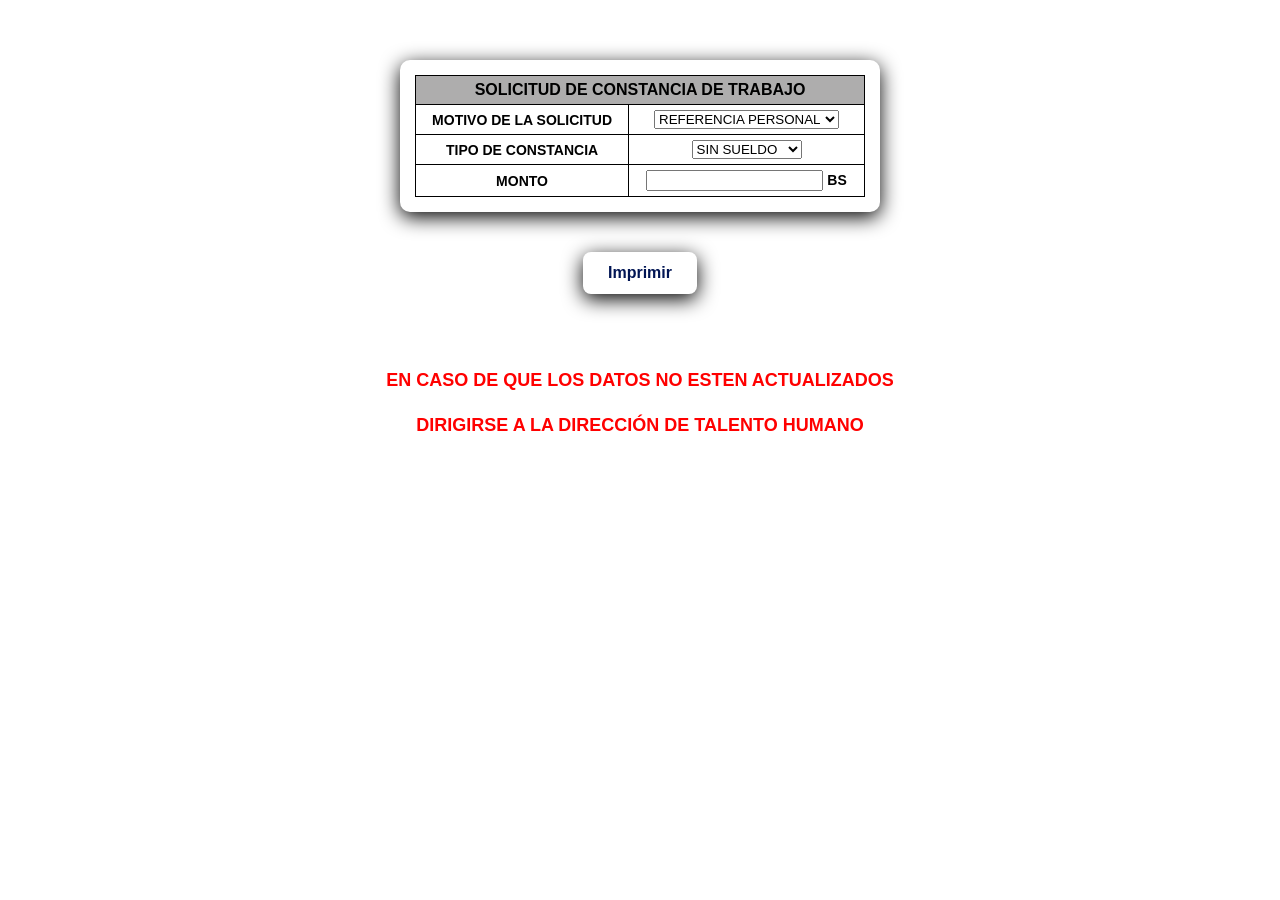
<file: view/const_trabajo.html>
<!DOCTYPE html>
<html lang="es">
<head>
    <meta charset="UTF-8">
    <meta name="viewport" content="width=device-width, initial-scale=1.0">
    <link rel="stylesheet" href="../Public/css/style_constancia.css">
    <title>Constancia de Trabajo</title>
</head>
<body>
    <main class="contenedor">
        <div class="cont-table">
        <form action="constancia_g.php" method="post">
            <table border="1">
                <tr class="titulo-principal">
                    <th colspan="2">SOLICITUD DE CONSTANCIA DE TRABAJO</th>
                </tr>
                
                <tr class="titulo">
                    <td>MOTIVO DE LA SOLICITUD</td>
                    <td>
                        <select name="motivo">
                            <option value="REFERENCIA PERSONAL">REFERENCIA PERSONAL</option>
                            <option value="TARJETA DE CRÉDITO">TARJETA DE CRÉDITO</option>
                            <option value="CRÉDITO VIVIENDA">CRÉDITO VIVIENDA</option>
                            <option value="CRÉDITO VEHÍCULO">CRÉDITO VEHÍCULO</option>
                            <option value="PERSONAL">PERSONAL</option>
                            <option value="ESTUDIO">ESTUDIO</option>
                            
                        </select>
                    </td>
                </tr>
                <tr class="titulo">
                    <td>TIPO DE CONSTANCIA</td>
                    <td>
                        <select id="tipoCont" name="tipoCont" onchange="mostrarValor()">
                            <option value="SIN SUELDO" selected >SIN SUELDO</option>
                            <option value="MENSUAL" >MENSUAL</option>
                            <option value="ANTIGUEDAD">ANTIGUEDAD</option>
                        </select>
                    </td>
                </tr>
                <tr class="titulo">
                    <td>MONTO</td>
                    <td>
                        <input type="text" id="monto" name="monto" readonly> BS
                    </td>
                </tr>
            </table>
        </div>
    </main>
    <button type="submit" class="btn-print">Imprimir</button>

   
    <div class="cont-footer">
        <h4 class="text-info">EN CASO DE QUE LOS DATOS NO ESTEN ACTUALIZADOS</h4>
        <h3 class="text-info">DIRIGIRSE A LA DIRECCIÓN DE TALENTO HUMANO</h3>
    </div>
    </form>
    
</body>
</html>
</file>
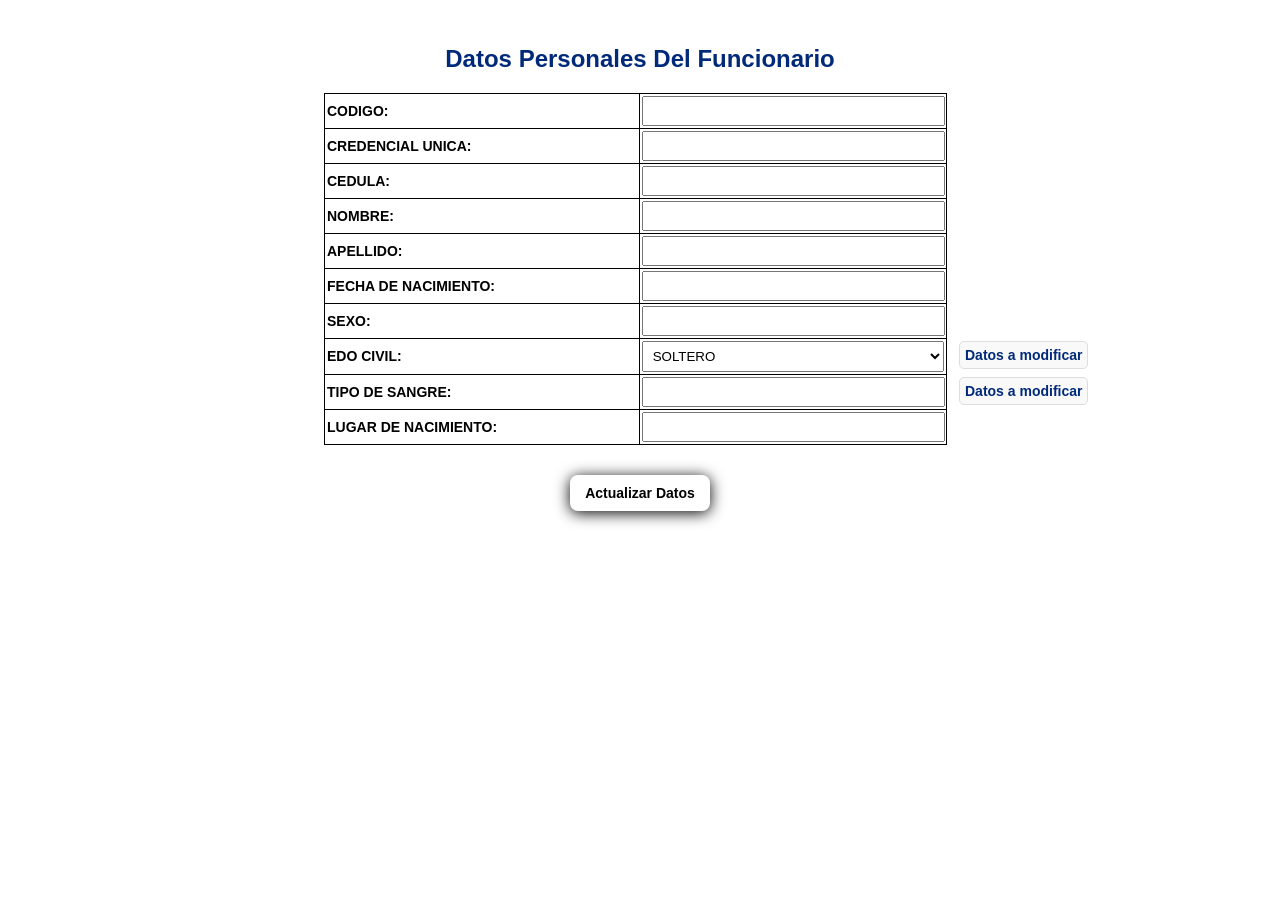
<file: view/datosPersonales.html>
<!--===== COMIENZO DEL HTML =====-->
<!DOCTYPE html>
<html lang="es">
<head>
    <meta charset="UTF-8">
    <meta name="viewport" content="width=device-width, initial-scale=1.0">
    <!--===== CSS =====-->
    <link rel="stylesheet" href="../Public/css/style_date_pers.css">
    <title>RRHH | Dato Personales</title>
</head>
<body>
    <!--===== CONTENEDOR DE LOS DATOS PERSONALES =====-->
    <div class="contenedor">
        <h2 class="titulo">Datos Personales Del Funcionario</h2>
        <!--===== FORMULARIO =====-->
        <form action="../../include/updateDateFunc.php" method="post">
            <table>
                <tr>
                    <td>
                        <b>CODIGO:</b>
                    </td>
                    <td>
                        <input class="text-date" name="credencial" type="text" id="credencial" readonly> 
                    </td>
                </tr>
                <tr>
                    <td>
                        <b>CREDENCIAL UNICA:</b>
                    </td>
                    <td>
                        <input class='text-date' name='cred_unica' type='text' id='cred_unica' readonly >
                    </td>
                </tr>
                <tr>
                    <td>
                        <b>CEDULA:</b>
                    </td>
                    <td>
                        <input class="text-date" name="cedula" type="text" id="cedula" readonly >
                    </td>
                </tr>
                <tr>
                    <td>
                        <b>NOMBRE:</b>
                    </td>
                    <td>
                        <input class="text-date" name="nombre" type="text" id="nombre" readonly >
                    </td>
                </tr>
                <tr>
                    <td>
                        <b>APELLIDO:</b>
                    </td>
                    <td>
                        <input class="text-date" name="apellido" type="text" id="apellido" readonly >
                    </td>
                </tr>
                <tr>
                    <td>
                        <b>FECHA DE NACIMIENTO:</b>
                    </td>
                    <td>
                        <input class="text-date" name="fch_nac" type="text" id="fch_nac" readonly >
                    </td>
                </tr>
                <tr>
                    <td>
                        <b>SEXO:</b>
                    </td>
                    <td>
                        <input class="text-date" name="sexo" type="text" id="sexo" readonly >
                    </td>
                </tr>
                <tr>
                    <td>
                        <b>EDO CIVIL:</b>
                    </td>
                    <td>
                        <select class="select-date" name="edoCivil" id="edoCivil">
                            <option value="0" >SOLTERO</option>
                            <option value="1" >CASADO</option>
                            <option value="2" >VIUDO</option>
                            <option value="3" >DIVORCIADO</option>
                            <option value="4" >CONCUBINATO</option>
                        </select>
                    </td>
                    <td class="tabla-oculta">
                        <div id="info1" class="info">Datos a modificar</div>
                    </td>
                </tr>
                <tr>
                    <td>
                        <b>TIPO DE SANGRE:</b>
                    </td>
                    <td>
                        <input class="text-date" name="tpo_sangre" type="text" id="tpo_sangre"  maxlength="5">
                    </td>
                    <td class="tabla-oculta">
                        <div id="info2" class="info">Datos a modificar</div>
                    </td>
                </tr>
                <tr>
                    <td>
                        <b>LUGAR DE NACIMIENTO:</b>
                    </td>
                    <td>
                        <input class="text-date" name="lugar_nac" type="text" id="lugarNac" readonly >
                    </td>
                </tr>
            </table>
            <button name="enviarDate" class="boton-actualizar" value="enviar">Actualizar Datos</button>
        </form>
        <!--===== FIN FORMULARIO =====-->
    </div>
    <!--===== FIN CONTENEDOR DE LOS DATOS PERSONALES =====-->
</body>
</html>
<!--===== FINAL DEL HTML =====-->
</file>
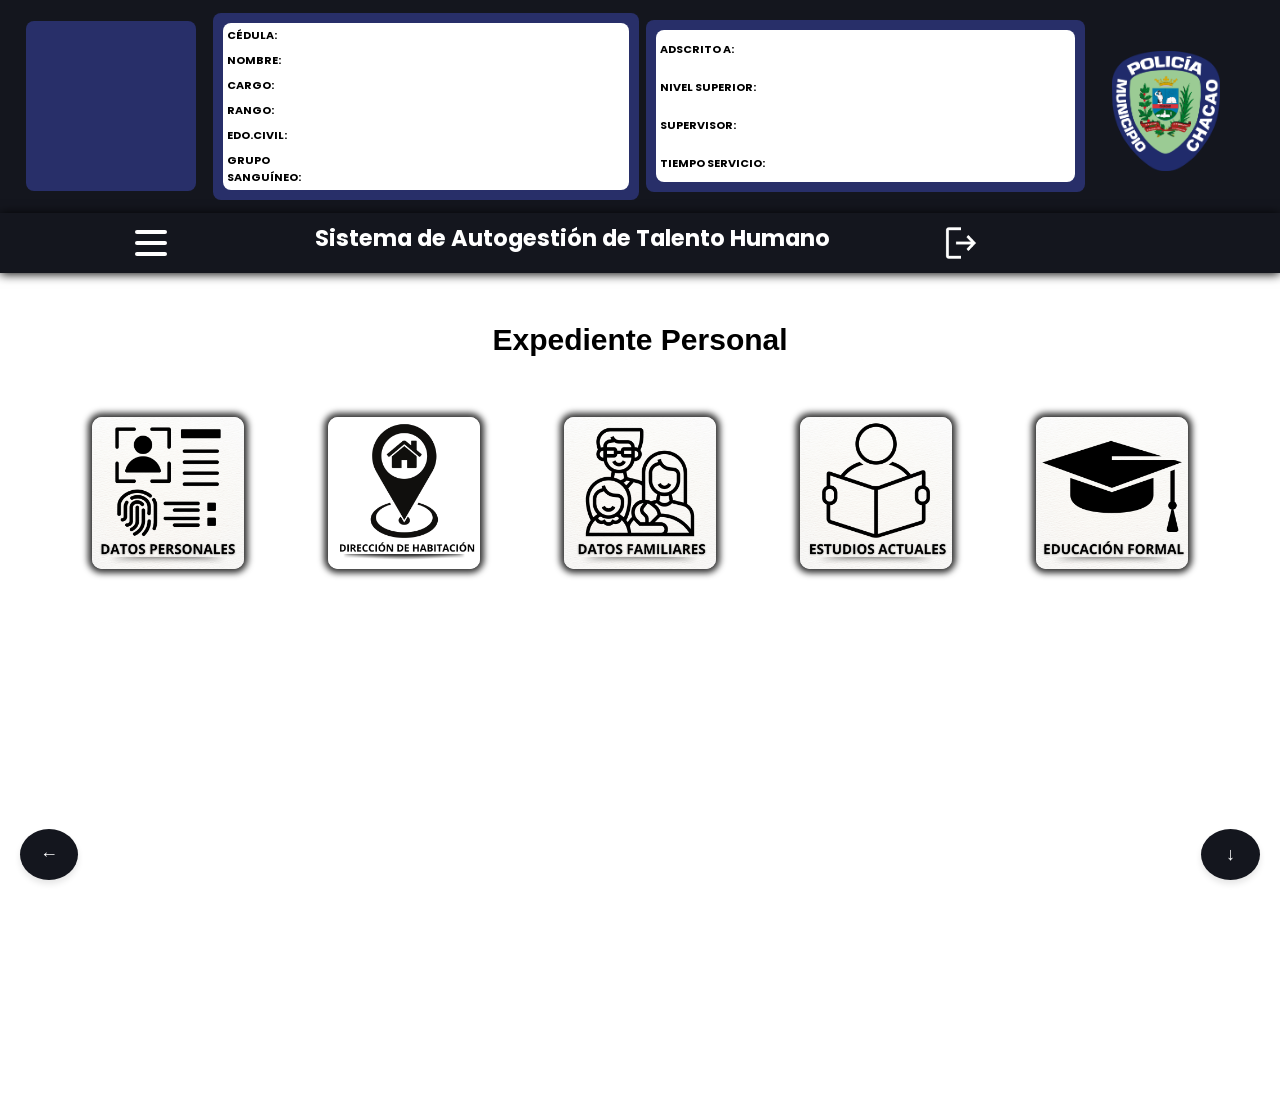
<file: view/inicio.html>
<!DOCTYPE html>
<html lang="es">
<head>
    <meta charset="UTF-8">
    <title>Sistema Automatizado RRHH</title>
    <link rel="shortcut icon" href="../Public/img/polichacao.png" type="image/x-icon">
    <link rel="stylesheet" href="../Public/css/func_body.css">
    <link rel="stylesheet" href="../Public/css/menu.css">
</head>
<body>
    <header id="header">
        <div class="cont-header">
            <div class="cont-foto">
                <div class="img-file" ></div>
            </div>
            <div class="cont-dato-perso">
                <table>
                    <tr>
                        <td class="titulo_tabla">CÉDULA:</td>
                        <td></td>
                    </tr>
                    <tr>
                        <td class="titulo_tabla">NOMBRE:</td>
                        <td></td>
                    </tr>
                    <tr>
                        <td class="titulo_tabla">CARGO:</td>
                        <td></td>
                    </tr>
                    <tr>
                        <td class="titulo_tabla">RANGO:</td>
                        <td></td>
                    </tr>
                    <tr>
                        <td class="titulo_tabla">EDO.CIVIL:</td>
                        <td></td>
                    </tr>
                    <tr>
                        <td class="titulo_tabla">GRUPO SANGUÍNEO:</td>
                        <td></td>
                    </tr>
                </table>
            </div>
            <div class="cont-dato-admin">
                <table>
                    <tr>
                        <td class="titulo_tabla">ADSCRITO A:</td>
                        <td></td>
                    </tr>
                    <tr>
                        <td class="titulo_tabla">NIVEL SUPERIOR:</td>
                        <td></td>                    
                    </tr>
                    <tr>
                        <td class="titulo_tabla">SUPERVISOR:</td>
                        <td></td>
                    </tr>
                    <tr>
                        <td class="titulo_tabla">TIEMPO SERVICIO:</td>
                        <td></td>
                    </tr>
                </table>
            </div>
            <div class="cont-logo">
                <img src="../Public/img/polichacao.png" class="img-logo" alt="">
            </div>
        </div>
        <nav class="navbarra" id="navbarra">
            <div class="navbar">
                <div class="container nav-container">
                    <input class="checkbox" type="checkbox" id="menu-toggle">
                    <div class="hamburger-lines">
                        <span class="line line1"></span>
                        <span class="line line2"></span>
                        <span class="line line3"></span>
                    </div>  
                    <div class="titulo">
                        <h1>Sistema de Autogestión de Talento Humano</h1>
                        <a href="../Public/include/logout.php">
                            <img class="img-exit" src="../Public/img/new_icons/logout.png" alt="">
                        </a>
                    </div>
                    <div class="menu-items">
                    <div class="menu">
                        <li class="item">
                            <a onclick="loadpage('./Menu-opciones.html')">Expediente Personal</a>
                        </li>
                        <li class="item">
                            <a onclick="loadpage('./Menu-opciones2.html')">Consultas y Solicitudes</a>
                        </li>
                    
                        </div>
                    </div>
                    <div class="overlay"></div>
                </div>
            </div>
        </nav>
    </header>
    <main class="contFrame">
        <section>
            <iframe id="contFrame" src="Menu-opciones.html"></iframe>
        </section>
    </main>
    <button class="float-button" id="floatButton" onclick="toggleScroll()">↓</button>
    <button class="btn-float" type="button">←</button>
    <script src="../Public/js/loadpage.js"></script>
    <script src="../Public/js/button_floatt.js"></script>
    <script src="../Public/js/button_navbar.js"></script>
    <script src="../Public/js/ocultar_menu.js"></script>
</body>
</html>
</file>
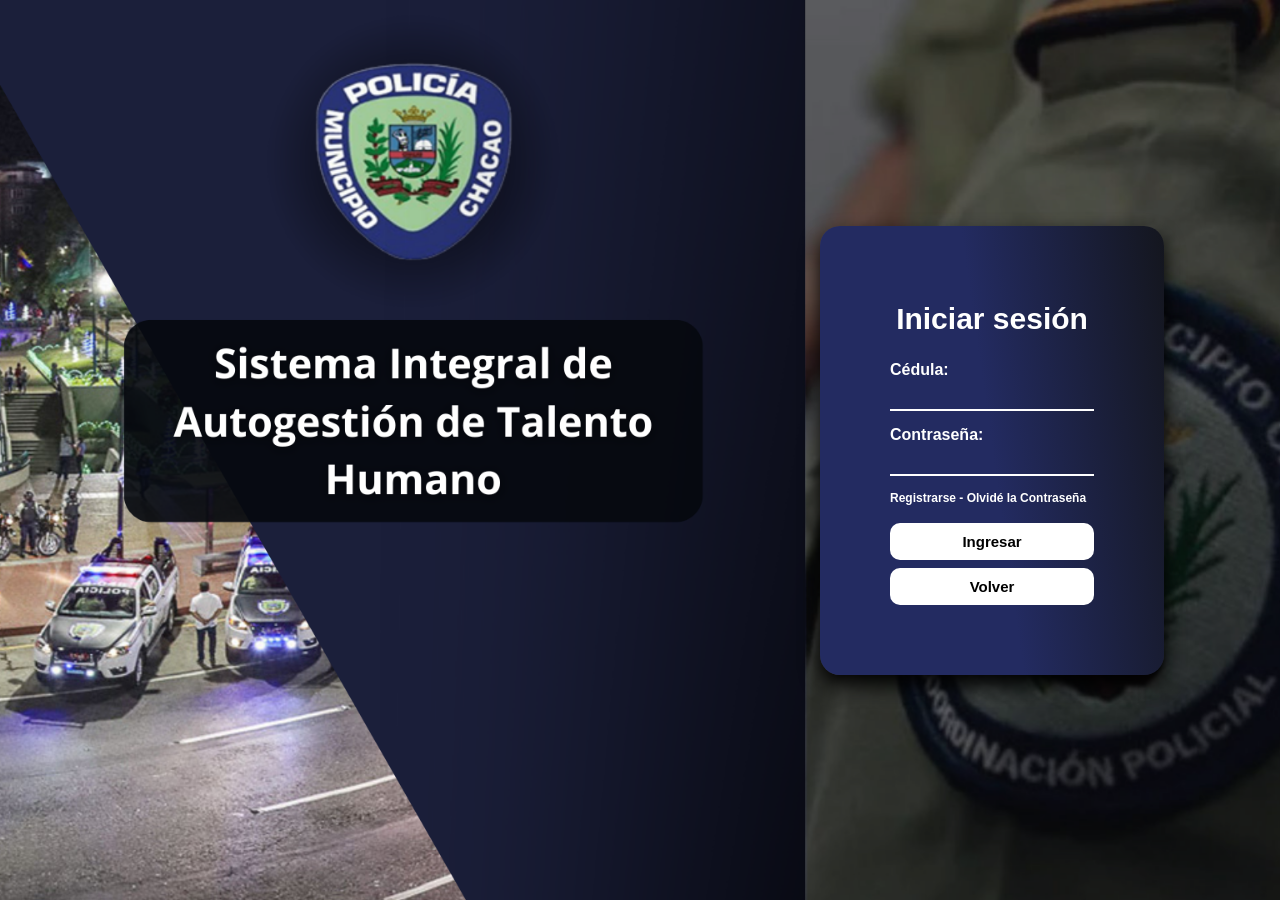
<file: view/Login.html>
<!DOCTYPE html>
<html lang="es">
<head>
    <meta charset="UTF-8">
    <title>Intranet | Talento Humano</title>
    <!--===== CSS Y LOGO DE PAGINA  =====-->
    <link rel="stylesheet" href="../Public/css/login_1.css">
    <link rel="shortcut icon" href="../Public/img/polichacao.png" type="image/x-icon">
</head>
<body>
    <!--===== CONTENEDOR DE INICIO DE SESION =====-->
    <div>
        <form action="./inicio.html" method="post">
            <h2>Iniciar sesión</h2>
            <label for="cedula">Cédula:</label>
            <input type="text" id="cedula" name="cedula" maxlength="9" autocomplete="off" onkeypress="return validarSoloNumeros(event)" >
            <br>
            <label for="password">Contraseña:</label>
            <input type="password" id="password" name="password">
            <span class="text-olvidar">
                <a href="#" onclick="redirectToRegister()">Registrarse - Olvidé la Contraseña</a>
            </span>
            <br>
            <input name="btnIngresar" type="submit" value="Ingresar">
        </form>
        <a href="../index.html"><button class="btn-button">Volver</button></a>
    </div>
    <!--===== FIN DE CONTENEDOR DE INICIO DE SESION =====-->
<script src="../Public/js/form_dinamico.js"></script>
<script>
    function validarSoloNumeros(event) {
        var charCode = event.which || event.keyCode;

        // Permitir solo números (0-9) o la tecla Enter (13)
        if ((charCode >= 48 && charCode <= 57) || charCode === 13) {
            return true; // Permite la tecla
        }
        // Bloquear cualquier otra tecla
        event.preventDefault();
        return false;
    }
</script>
</body>
</html>
</file>
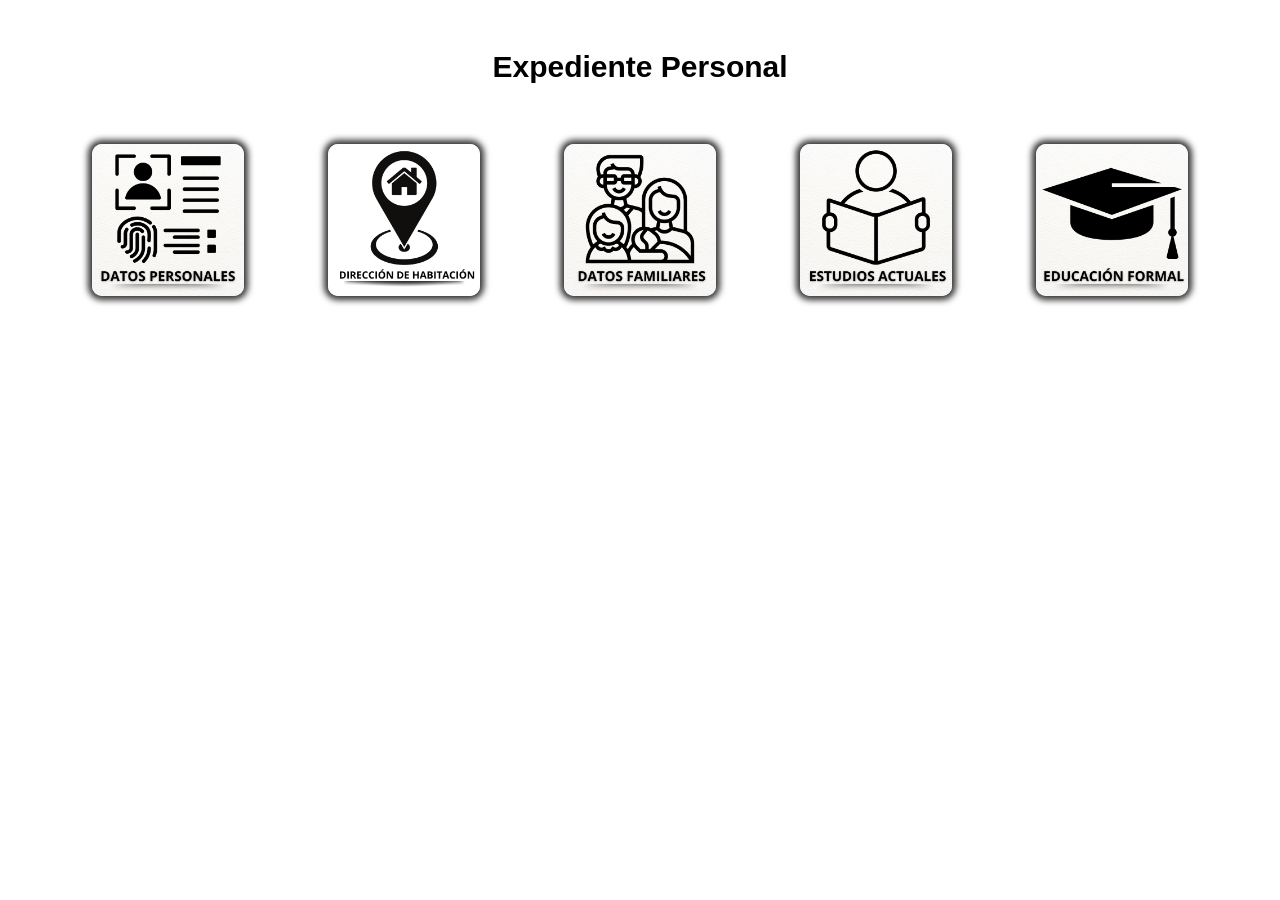
<file: view/Menu-opciones.html>
<!DOCTYPE html>
<html lang="es">
<head>
    <meta charset="UTF-8">
    <meta name="viewport" content="width=device-width, initial-scale=1.0">
    <title>Expediente Personal</title>
    <!--===== CSS =====-->
    <link rel="stylesheet" href="../Public/css/func_mainn.css">
</head>
<body>
<!--===== ICONOS DE EXPEDIENTE PERSONAL =====-->
<section class="cont-func" id="contenido">
    <div class="contenedor">
        <h2 class="titulo">Expediente Personal</h2>
        <div class="galeria-port">
            <!--===== DATOS DEL FUNCIONARIO =====-->
            <a class="imagen-port" href="./datosPersonales.html">
                <img src="../Public/img/new_icons/datos_on.png" alt=""> 
            </a>
            
            <a class='imagen-port' href='#'>
                <img src='../Public/img/new_icons/direcc_on.png'>        
            </a>
           
            <a class='imagen-port' href='#'>
                <img src='../Public/img/new_icons/fami.on.png'>
            </a>
                
            <a class="imagen-port" href="#">
                <img src="../Public/img/new_icons/estudi_on.png" alt="">
            </a>  
          
            <a class="imagen-port" href="#">
                <img src="../Public/img/new_icons/educa_on.png" alt="">
            </a>
        </div>
    </div>
</section>
</body>
</html>
</file>
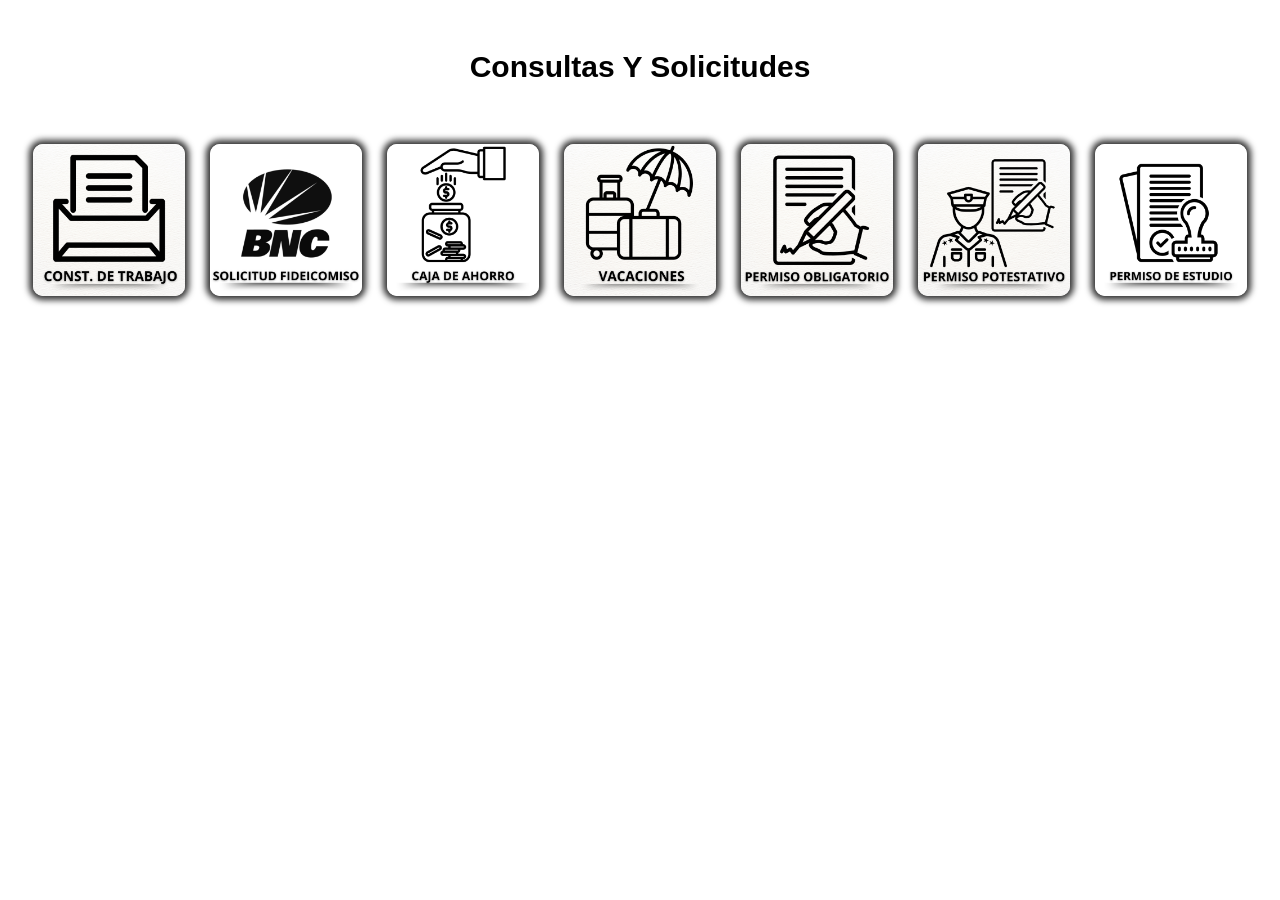
<file: view/Menu-opciones2.html>
<!DOCTYPE html>
<html lang="es">
<head>
    <meta charset="UTF-8">
    <meta name="viewport" content="width=device-width, initial-scale=1.0">
    <title>Consulta Y Solicitudes</title>
    <link rel="stylesheet" href="../Public/css/func_mainn.css">
</head>
<body>
<section class="cont-func">
    <div class="contenedor">
        <h2 class="titulo">Consultas Y Solicitudes</h2>
        <div class="galeria-port">
           
                        <a class='imagen-port' href='./const_trabajo.html'>
                            <img src='../Public/img/new_icons/const_on.png'>
                            <div class='hover-galeria'>
                                <img src='../Public/img/new_icons/const_off.png'>
                            </div>
                        </a>
                    
                    <a class='imagen-port' href='prestaciones/soli_credencial_Prest.php'>
                        <img src='../Public/img/new_icons/bnc_on.png'>
                        <div class='hover-galeria'>
                            <img src='../Public/img/new_icons/bnc_off.png'>
                        </div>
                    </a>
                
                    <a class='imagen-port' href='caja_ahorro/soli_credencial_caja.php'>
                        <img src='../Public/img/new_icons/ahorro_on.png'>
                        <div class='hover-galeria'>
                            <img src='../Public/img/new_icons/ahorro_off.png'>
                        </div>
                    </a>
                  
                    <a class='imagen-port' href='./vacaciones.html'>
                        <img src='../Public/img/new_icons/vaca_on.png'>
                        <div class='hover-galeria'>
                            <img src='../Public/img/new_icons/vaca_off.png'>
                        </div>
                    </a>
        
                        <a class='imagen-port' href='permisos/soli_credencial_oblig.php'>
                            <img src='../Public/img/new_icons/permi_obli_on.png'>
                            <div class='hover-galeria'>
                                <img src='../Public/img/new_icons/permi_obli_off.png'>
                            </div>
                        </a>
        
                        <a class='imagen-port' href='permisos/soli_credencial_potes.php'>
                            <img src='../Public/img/new_icons/permi_pot_on.png'>
                            <div class='hover-galeria'>
                                <img src='../Public/img/new_icons/permi_pot_off.png'>
                            </div>
                        </a>

                    <a class='imagen-port' href='permisos/soli_credencial_estud.php'>
                        <img src='../Public/img/new_icons/permi_estu_on.png'>
                        <div class='hover-galeria'>
                            <img src='../Public/img/new_icons/permi_estu_off.png'>
                    </div>
                </a>        
        </div>
    </div>
</section>
</body>
</html>
</file>
<file: Public/css/style_constancia.css>
* {
    font-family: Arial, Helvetica, sans-serif;
    box-sizing: border-box;
}

table {
    margin: auto;
    border-collapse: collapse;
    margin-bottom: 10px;
    width: 450px;
    
}

th, td {
    border: 1px solid black;
    padding: 5px; 
    
}

.titulo-principal {
    font-size: 16px;
    font-weight: bold;
    background-color: #807f7fa2;
}

.titulo {
    font-size: 14px;
    font-weight: bold;
}

.contenedor {
    margin-top: 60px;
    display: flex;
    justify-content: center;
}

.cont-table {
    width: 480px;
    text-align: center;
    border-radius: 10px;
    padding-top: 15px;
    padding-bottom: 5px;
    box-shadow: 0px 5px 20px rgba(0, 0, 0, 15);
}

.card_3 {
    background-color: #fff;
    border: 2px solid #ccc;
    border-radius: 8px;
    width: 400px;
    padding: 5px;
    text-align: center;
    margin-bottom: 20px; 
    font-size: 12px;
    color: #333;
}

.btn-print {
    display: block;
    margin: auto;
    margin-top: 40px;
    padding: 12px 25px;
    text-decoration: none;
    text-align: center;
    font-size: 16px;
    font-weight: bold;
    color: #011554;
    background-color: #ffffff;
    border: none;
    border-radius: 8px;
    cursor: pointer;
    box-shadow: 0px 5px 20px rgba(0, 0, 0, 15);
}

.btn-print:hover {
    color: #ff0000;
}

.cont-footer {
    margin-top: 6%;
}

.text-info {
    color: #ff0000;
    font-size: 18px;
    text-align: center;
}

.text-footer {
    color: #000000;
    font-size: 14px;
    text-align: center;
}
</file>
<file: Public/css/style_date_pers.css>
body {
    font-family: Arial, sans-serif;
}
table {
    margin: auto;
    border-collapse: collapse; /* Une los bordes de las celdas */
    margin-bottom: 10px;
    width: 50%;
    font-size: 14px;
}
th, td {
    border: 1px solid black; /* Bordes de las celdas */
    padding: 2px; /* Espacio interno de las celdas */
    
}
.titulo {
    text-align: center;
    font-size: 24px;
    font-weight: bold;
    color: #002a79;
}
.contenedor {
    margin-top: 45px;
}
.text-date {
    padding: 6px;
    width: 95%;
    font-size: 12px;
}
.select-date {
    padding: 6px;
    width: 100%;
}

.tabla-oculta {
    border: none;
}
.info {
    padding: 5px;
    margin-top: -15px;
    margin-left: 10px;
    color: #002a79;
    font-weight: bold;
    position: absolute; /* Posición absoluta para mostrar al lado */
    background-color: #f9f9f9;
    border: 1px solid #ddd;
    border-radius: 5px;
    /* box-shadow: 0px 2px 4px rgba(0, 0, 0, 15); */
}
.boton-actualizar {
    background-color: white;
    color: black;
    border: none;
    padding: 10px 15px;
    text-align: center;
    text-decoration: none;
    display: block;
    margin: auto;
    margin-top: 30px;
    font-size: 14px;
    font-weight: bold;
    cursor: pointer;
    border-radius: 8px;
    box-shadow: 0px 2px 15px rgba(0, 0, 0, 15);
    margin-bottom: 40px;
}
.boton-actualizar:hover{
    color: #ff0000;
}
</file>
<file: Public/css/func_body.css>
*{
    margin: 0;
    padding: 0;
}
body {
    margin: 0;
    padding: 0;
    font-family: "Poppins", sans-serif;
    box-sizing: border-box;
    font-size: 11px;
}
.cont-header {
    padding: 1%;
    display: flex;
    justify-content: space-around;
    align-items: center;
    flex-wrap: wrap;
    background-color: #14161e;
}
.img-file {
    height: 150px;
    width: 150px;
    background-size: cover;
    border-radius: 8px;
}
.img-logo {
    display: flex;
    margin-top: 10px;
    height: 120px;
    width: 120px;
}
.cont-foto {
    padding: 10px;
    display: flex;
    margin-left: 10px;
    background:  #282F69;
    border-radius: 8px;
}
.cont-dato-perso {
    padding: 10px;
    display: flex;
    width: 34%;
    margin-left: 10px;
    color: #000000;
    background-color: #282F69;
    border-radius: 8px;
}
.cont-dato-admin {
    padding: 10px;
    display: flex;
    width: 35%;
    margin-right: 10px;
    color: #000000;
    background-color: #282F69;
    border-radius: 8px;
}
.cont-dato-admin table {
    height: 152px;
}
.cont-logo {
    padding: 10px;
    display: flex;
    width: 128px;
    margin-right: 34px;
    border-radius: 8px;
}
.img-exit {
    margin-top: -10px;
    margin-left: 100px;
    position: relative;
    height: 42px;
    width: 40px;
}
.titulo_tabla {
    font-weight: bold;
    width: 120px;
}
table {
    padding: 100%;
    width: 100%;
    height: 100%;
    border-collapse: collapse;
    border-radius: 8px;
    background: linear-gradient(to right, #ffffff, #ffffff);
}
table, tr, td {
    padding: 4px;
    text-align: left;
}
tr {
    padding: 10px;
}
iframe {
    padding: 0%;
    display: block;
    border-style: none;
    height: 560px;
    width: 100%;
}
</file>
<file: Public/css/menu.css>
@import url("https://fonts.googleapis.com/css2?family=Poppins:ital,wght@0,100;0,200;0,300;0,400;0,500;0,600;0,700;0,800;0,900;1,100;1,200;1,300;1,400;1,500;1,600;1,700;1,800;1,900&display=swap");

* {
    margin: 0;
    padding: 0;
    box-sizing: border-box;
}


:root {
--header-height: 3.5rem;

/*========== Colors ==========*/
/*Color mode HSL(hue, saturation, lightness)*/
--black-color: hsl(220, 24%, 12%);
--black-color-light: hsl(220, 24%, 15%);
--black-color-lighten: hsl(220, 20%, 18%);
--white-color: #fff;
--body-color: hsl(220, 100%, 97%);

/*========== Font and typography ==========*/
/*.5rem = 8px | 1rem = 16px ...*/
--body-font: "Montserrat", sans-serif;
--normal-font-size: .938rem;

/*========== Font weight ==========*/
--font-regular: 400;
--font-semi-bold: 600;

/*========== z index ==========*/
--z-tooltip: 10;
--z-fixed: 100;
}

/* scrooll de paniga */
::-webkit-scrollbar{
width: 50px;
}
::-webkit-scrollbar-track{
background: var(--black-color);
}
::-webkit-scrollbar-thumb{
background: linear-gradient(#262f6a, #262f6a);
border-radius: 5px ;
}

.container {
    max-width: 1050px;
    width: 100%;
    margin: auto;
}

/* BOTON FLOTANTE */
.float-button {
    position: fixed;
    bottom: 20px;
    right: 20px;
    padding: 15px 25px;
    background: #14161e;
    color: white;
    border: none;
    font-size: 18px;
    border-radius: 50%;
    box-shadow: 0 4px 6px rgba(0, 0, 0, 0.1);
    cursor: pointer;
    transition: background-color 0.3s;
}

.float-button:hover {
    background: #002a79;
}

.btn-float {
    position: fixed;
    bottom: 20px;
    padding: 15px 20px;
    left: 20px;
    background: #14161e;
    color: white;
    border: none;
    font-size: 18px;
    border-radius: 50%;
    box-shadow: 0 4px 6px rgba(0, 0, 0, 0.1);
    cursor: pointer;
    transition: background-color 0.3s;
}

.btn-float:hover {
    background: #002a79;
}

/* MENU SUPERIOR */
.navbar {
width: 100%;
background: #14161e;
box-shadow: 0 1px 10px rgb(0, 0, 0);
}

/* Overlay para cerrar el menú */
.nav-container .overlay {
display: none;
position: fixed;
top: 0;
left: 0;
width: 100%;
height: 100%;
background: rgba(0, 0, 0, 0.5);
z-index: 0;
}

/* Mostrar overlay cuando el menú esté activo */
.nav-container input[type="checkbox"]:checked ~ .overlay {
display: block;
}

.nav-container {
display: flex;
justify-content: space-between;
align-items: center;
height: 62px;
}

.navbar .menu-items {
display: flex;
}

.navbar .nav-container li {
list-style: none;
}

.navbar .nav-container a {
text-decoration: none;
color: #000000;
font-weight: 500;
font-size: 1.2rem;
padding: 0.7rem;
}

.navbar .nav-container a:hover{
font-weight: bolder;
color: #002a79;
}

.nav-container {
display: block;
position: relative;
height: 60px;
}

/* CHECKBOX */
.nav-container .checkbox {
position: absolute;
display: block;
height: 32px;
width: 32px;
top: 20px;
left: 20px;
z-index: 5;
opacity: 0;
cursor: pointer;
}

.btn-logout {
    height: 40px;
    width: 100px;
    margin-left: 100px;
    position: relative;
    background-color: #011554;
    color: #ffffff;
    font-weight: bold;
    border-radius: 6px;
    border-style: none;
}

/* LINEAS */
.nav-container .hamburger-lines {
display: flex;
height: 26px;
width: 32px;
position: absolute;
top: 17px;
left: 20px;
z-index: 2;
display: flex;
flex-direction: column;
justify-content: space-between;
}

/* CONTENEDOR DEL CHECKBOX Y LINEAS */
.nav-container .hamburger-lines .line {
    display: block;
    height: 4px;
    width: 100%;
    border-radius: 10px;
    background: #fff;
}

/* CONTENEDOR DE LOS MENU */
.navbar .menu-items {
padding-top: 120px;
background: #14161e;
height: 100vh;
width: 400px;
transform: translate(-150%);
display: flex;
flex-direction: column;
margin-left: -150px;
padding-left: 50px;
transition: transform 0.6s ease-in-out;
position: relative;
z-index: 1;
}

/* MENU ITEMS */
.navbar .menu-items li {
margin-bottom: 1.2rem;
font-size: 1.5rem;
font-weight: 500;
text-align: left;
}

.navbar .menu-items a {
    color: white;
    cursor: pointer;
}

/* TITULO */
.titulo {
display: flex;
position: absolute;
top: 8px;
left: 200px;
font-size: 15px;
color: #fff;
}

/* AQUI ES DONDE LAS LINEAS HACEN LA TRANSFORMACIÓN */
.nav-container .hamburger-lines .line1 {
transform-origin: 0% 0%;
transition: transform 0.4s ease-in-out;
}

.nav-container .hamburger-lines .line2 {
transition: transform 0.2s ease-in-out;
}

.nav-container .hamburger-lines .line3 {
transform-origin: 0% 100%;
transition: transform 0.4s ease-in-out;
}

/* AQUI ES DONDE HACE LA MAGIA ---- ¡OJOO!
SI NO SABEN MODIFICAR ESTA PARTE NO LA TOQUEN, INABILITAN EL MENU  */
.nav-container input[type="checkbox"]:checked ~ .menu-items {
    transform: translateX(0);
}

.nav-container input[type="checkbox"]:checked ~ .hamburger-lines .line1 {
    transform: rotate(45deg);
}

.nav-container input[type="checkbox"]:checked ~ .hamburger-lines .line2 {
    transform: scaleY(0);
}

.nav-container input[type="checkbox"]:checked ~ .hamburger-lines .line3 {
    transform: rotate(-45deg);
}

.nav-container input[type="checkbox"]:checked ~ .titulo{
    display: none;
}
</file>
<file: Public/css/login_1.css>
body {
    font-family: Arial, sans-serif;
    background-image: url(../img/background/logi.png);
    background-size: cover;
    display: flex;
    justify-content: center;
    align-items: center;
    height: 100vh;
    margin: 0;
}

h2 { 
    text-align: center; 
    color: #fff; 
    margin-bottom: 25px;
    margin-top: 6px;
    font-size: 30px;
}

div {
    margin-left:55%;
    background: rgb(20,22,30);
    background: linear-gradient(262deg, rgba(20,22,30,1) 0%, rgba(35,43,97,1) 50%);
    padding: 70px 70px;
    border-radius: 20px;
    box-shadow: 0 10px 20px rgba(0, 0, 0, 10);
}

label {
    display: block;
    margin-bottom: 10px;
    font-weight: bold;
    color: #fff;
}

input[type="text"], input[type="password"] {
    background-color: transparent; /* Fondo transparente */  
    border: none; /* Elimina el borde predeterminado */  
    border-bottom: 2px solid #ffffff; /* Añade solo el borde inferior */  
    outline: none; /* Elimina el borde al enfocar */  
    font-size: 16px;  
    font-family: sans-serif;  
    color: #ffffff; /* Color del texto */  
    width: 200px; /* Ancho deseado */  
    margin-bottom: 15px;
}

input[type="submit"] {
    width: 100%;
    background-color: #fff;
    color: #000;
    border: none;
    padding: 10px;
    font-size: 15px;
    font-weight: bold;
    border-radius: 10px;
    cursor: pointer;
}

input[type="submit"]:hover {
    background-color: #5d51cf   ;
}

.text-olvidar a{
    display: flex;
    align-items: center;
    color: #ffffff;
    font-size: 12px;
    font-weight: bold;
    text-decoration: none;
}

.text-olvidar a:hover{
    color: #000000;
}

.btn-button {
    margin-top: 8px;
    padding: 10px;
    font-size: 15px;
    font-weight: bold;
    width: 100%;
    cursor: pointer;
    color: #000;
    border: none;
    background-color: #fff;
    border-radius: 10px;
}

.btn-button a {
    color: rgb(255, 255, 255);
    text-decoration: none;
}

.btn-button:hover {
    background-color: #5d51cf;
}
</file>
<file: Public/css/func_mainn.css>
body {
    font-family: "Poppins", sans-serif;
}

.titulo {
    margin-top: 50px;
    color: black;
    font-size: 30px;
    text-align: center;
    margin-bottom: 60px;
}

.galeria-port {
    display: flex;
    justify-content: space-evenly;
    flex-wrap: wrap;
}

.imagen-port {
    width: 12%;
    margin-bottom: 10px;
    overflow: hidden;
    position: relative;
    cursor: pointer;
    border-radius: 10px;
    box-shadow: 0 0 6px 4px rgba(0, 0, 0, 0.8);
}

.imagen-port img{
    width: 100%;
    height: 100%;
    object-fit: cover;
    display: block;
}

.hover-galeria {
    position: absolute;
    width: 100%;
    height: 100%;
    top: 0;
    transform: scale(0);
    background: hsla(226, 98%, 17%, 0.603);
    transition: transform .2s;
    display: flex;
    justify-content: center;
    align-items: center;
    flex-direction: column;
    border-radius: 10px;
}

.hover-galeria img {
    width: 100%;
}

.imagen-port:hover .hover-galeria{
    transform: scale(1);
}
</file>
